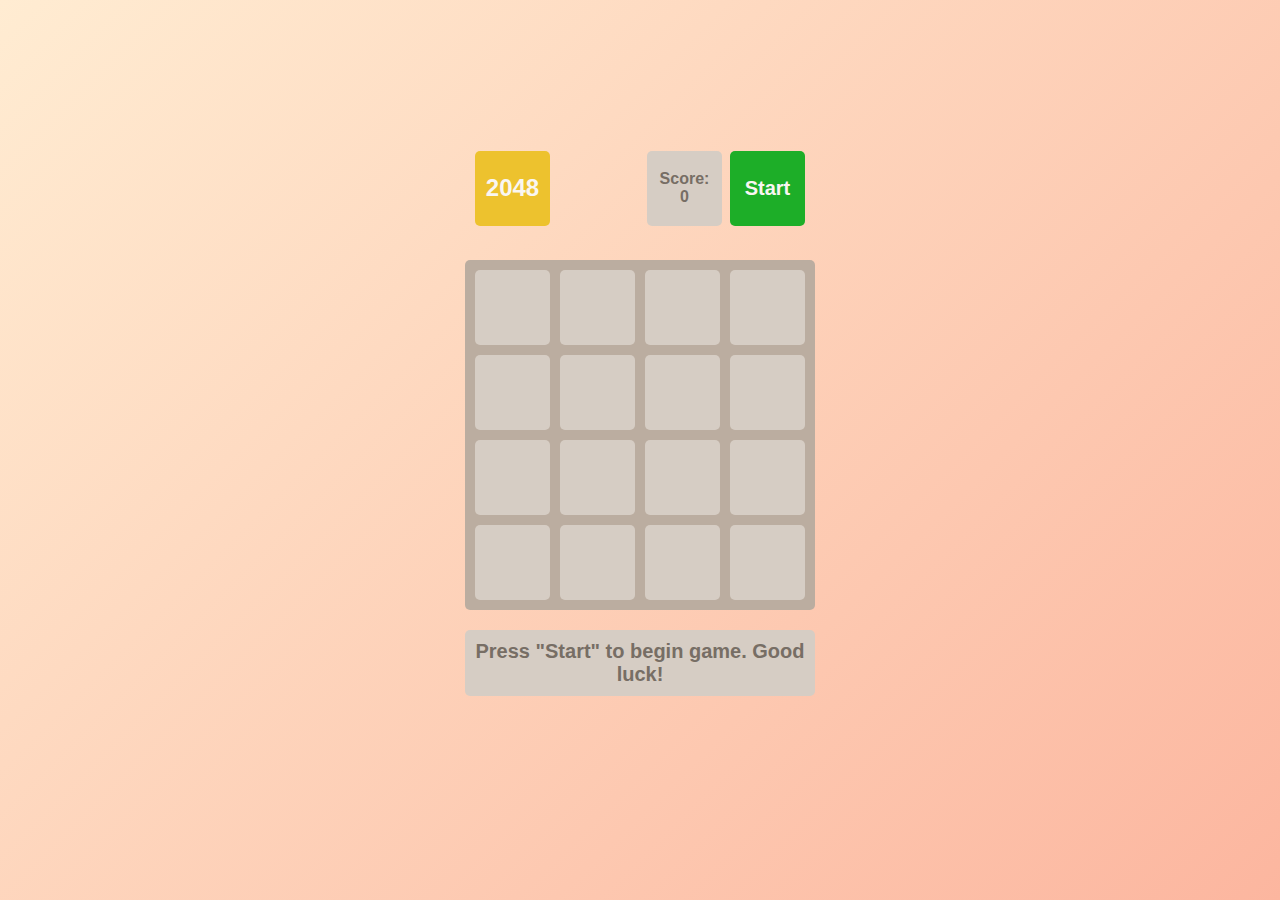
<file: index.html>
<!doctype html><html lang="en"><head><meta charset="utf-8"><meta name="viewport" content="width=device-width, initial-scale=1.0"><title>2048 — Modern JavaScript Tile Game</title><link rel="icon" href="favicon.4fc99397.png" type="image/png"><link rel="stylesheet" href="index.c0e31bf2.css"></head><body> <div class="container"> <div class="game-header"> <h1>2048</h1> <div class="controls"> <p class="info"> Score: <span class="game-score">0</span> </p> <button class="button start">Start</button> </div> </div> <table class="game-field"> <tbody> <tr class="field-row"> <td class="field-cell"></td> <td class="field-cell"></td> <td class="field-cell"></td> <td class="field-cell"></td> </tr> <tr class="field-row"> <td class="field-cell"></td> <td class="field-cell"></td> <td class="field-cell"></td> <td class="field-cell"></td> </tr> <tr class="field-row"> <td class="field-cell"></td> <td class="field-cell"></td> <td class="field-cell"></td> <td class="field-cell"></td> </tr> <tr class="field-row"> <td class="field-cell"></td> <td class="field-cell"></td> <td class="field-cell"></td> <td class="field-cell"></td> </tr> </tbody> </table> <div class="message-container"> <p class="hidden message message-lose">You lose! Restart the game?</p> <p class="hidden message message-win">Winner! Congrats! You did it!</p> <p class="message message-start"> Press "Start" to begin game. Good luck! </p> </div> </div> <script src="index.5aeff38e.js" type="module"></script><script src="index.2366f347.js" nomodule defer></script> </body></html>
</file>
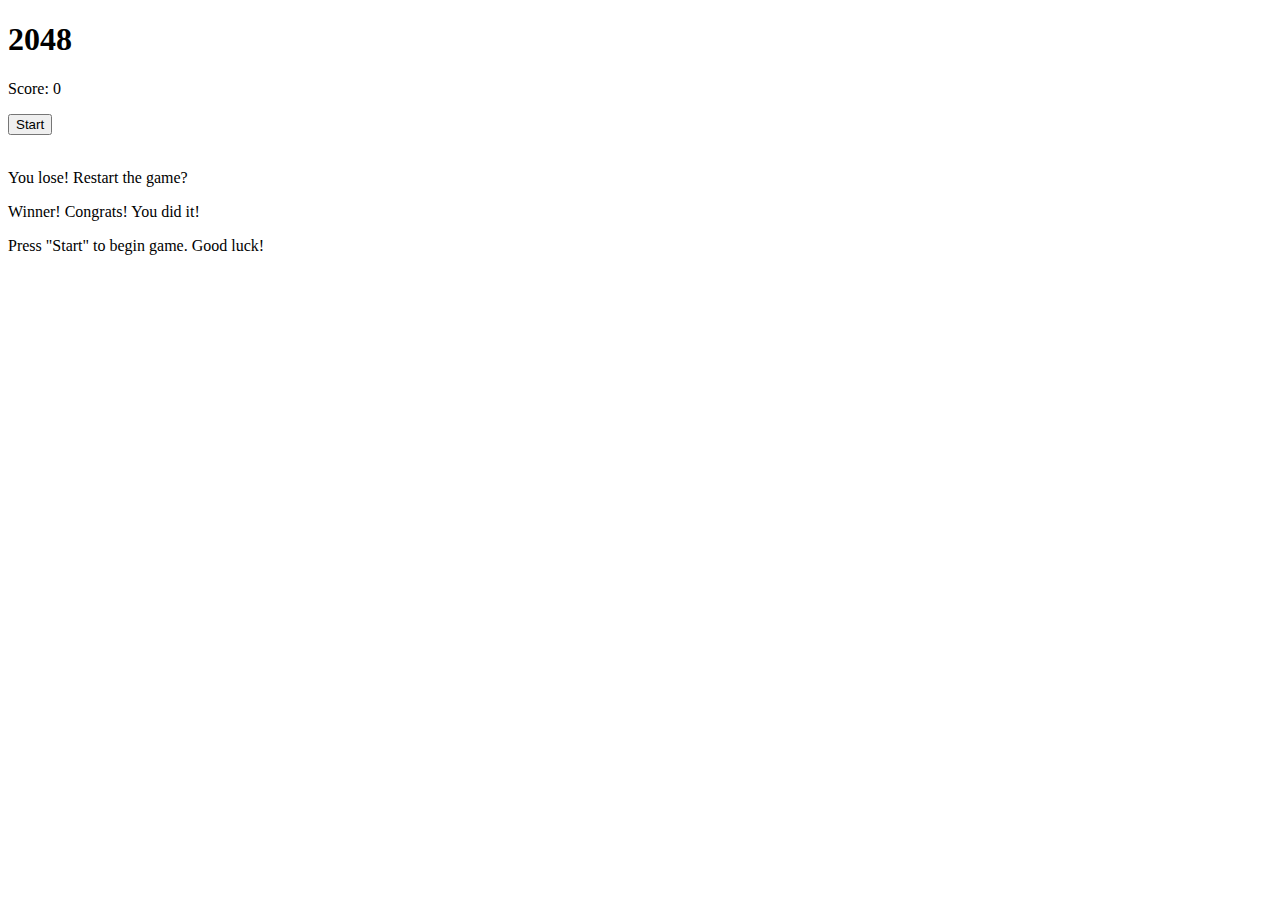
<file: src/index.html>
<!doctype html>
<html lang="en">
  <head>
    <meta charset="UTF-8" />
    <meta
      name="viewport"
      content="width=device-width, initial-scale=1.0"
    />
    <title>2048</title>
    <link
      rel="stylesheet"
      href="./styles/main.scss"
    />
  </head>
  <body>
    <div class="container">
      <div class="game-header">
        <h1>2048</h1>
        <div class="controls">
          <p class="info">
            Score:
            <span class="game-score">0</span>
          </p>
          <button class="button start">Start</button>
        </div>
      </div>

      <table class="game-field">
        <tbody>
          <tr class="field-row">
            <td class="field-cell"></td>
            <td class="field-cell"></td>
            <td class="field-cell"></td>
            <td class="field-cell"></td>
          </tr>

          <tr class="field-row">
            <td class="field-cell"></td>
            <td class="field-cell"></td>
            <td class="field-cell"></td>
            <td class="field-cell"></td>
          </tr>

          <tr class="field-row">
            <td class="field-cell"></td>
            <td class="field-cell"></td>
            <td class="field-cell"></td>
            <td class="field-cell"></td>
          </tr>

          <tr class="field-row">
            <td class="field-cell"></td>
            <td class="field-cell"></td>
            <td class="field-cell"></td>
            <td class="field-cell"></td>
          </tr>
        </tbody>
      </table>

      <div class="message-container">
        <p class="message message-lose hidden">You lose! Restart the game?</p>
        <p class="message message-win hidden">Winner! Congrats! You did it!</p>
        <p class="message message-start">
          Press "Start" to begin game. Good luck!
        </p>
      </div>
    </div>
    <script
      src="scripts/main.js"
      type="module"
    ></script>
  </body>
</html>
</file>
<file: index.c0e31bf2.css>
body{background:linear-gradient(135deg,#ffecd2,#fcb69f);-ms-flex-pack:center;justify-content:center;-ms-flex-align:center;align-items:center;min-height:100vh;margin:0;font-family:sans-serif;font-size:24px;font-weight:900;display:-ms-flexbox;display:flex}.field-cell{color:#776e65;box-sizing:border-box;text-align:center;vertical-align:center;-webkit-user-select:none;-ms-user-select:none;user-select:none;background:#d6cdc4;border-radius:5px;width:75px;height:75px;transition:background .3s,color .3s}.field-cell--2{background:#eee4da}.field-cell--4{background:#ede0c8}.field-cell--8{color:#f9f6f2;background:#f2b179}.field-cell--16{color:#f9f6f2;background:#f59563}.field-cell--32{color:#f9f6f2;background:#f67c5f}.field-cell--64{color:#f9f6f2;background:#f65e3b}.field-cell--128{color:#f9f6f2;background:#edcf72}.field-cell--256{color:#f9f6f2;background:#edcc61}.field-cell--512{color:#f9f6f2;background:#edc850}.field-cell--1024{color:#f9f6f2;background:#edc53f}.field-cell--2048{color:#f9f6f2;background:#edc22e}.game-field{border-spacing:10px;background:#bbada0;border-radius:5px}.game-header{box-sizing:border-box;-ms-flex-pack:justify;justify-content:space-between;width:100%;margin-bottom:24px;padding:10px;display:-ms-flexbox;display:flex}h1{color:#f9f6f2;box-sizing:border-box;background:#edc22e;border-radius:5px;-ms-flex-pack:center;justify-content:center;-ms-flex-align:center;align-items:center;width:75px;height:75px;margin:0;font-size:24px;display:-ms-flexbox;display:flex}.info{color:#776e65;box-sizing:border-box;background:#d6cdc4;border-radius:5px;-ms-flex-direction:column;flex-direction:column;-ms-flex-pack:center;justify-content:center;-ms-flex-align:center;align-items:center;width:75px;height:75px;margin:0 8px 0 0;font-size:16px;display:-ms-flexbox;display:flex}.controls{display:-ms-flexbox;display:flex}.button{cursor:pointer;color:#f9f6f2;border:none;border-radius:5px;width:75px;height:75px;font-family:sans-serif;font-size:16px;font-weight:700;transition:background .25s}.button:focus{border:none}.button:focus-visible{border:none}.start{background:#1dae28;font-size:20px}.start:hover{background:#179921}.restart{background:#f1b2b2}.restart:hover{background:#f87474}.message{box-sizing:border-box;color:#776e65;text-align:center;background:#d6cdc4;border-radius:5px;width:100%;padding:10px;font-size:20px}.hidden{display:none}.container{-ms-flex-direction:column;flex-direction:column;-ms-flex-align:center;align-items:center;width:350px;display:-ms-flexbox;display:flex}.message-win{color:#f9f6f2;background:#edc22e}.message-container{width:100%;height:150px}
/*# sourceMappingURL=index.c0e31bf2.css.map */
</file>
